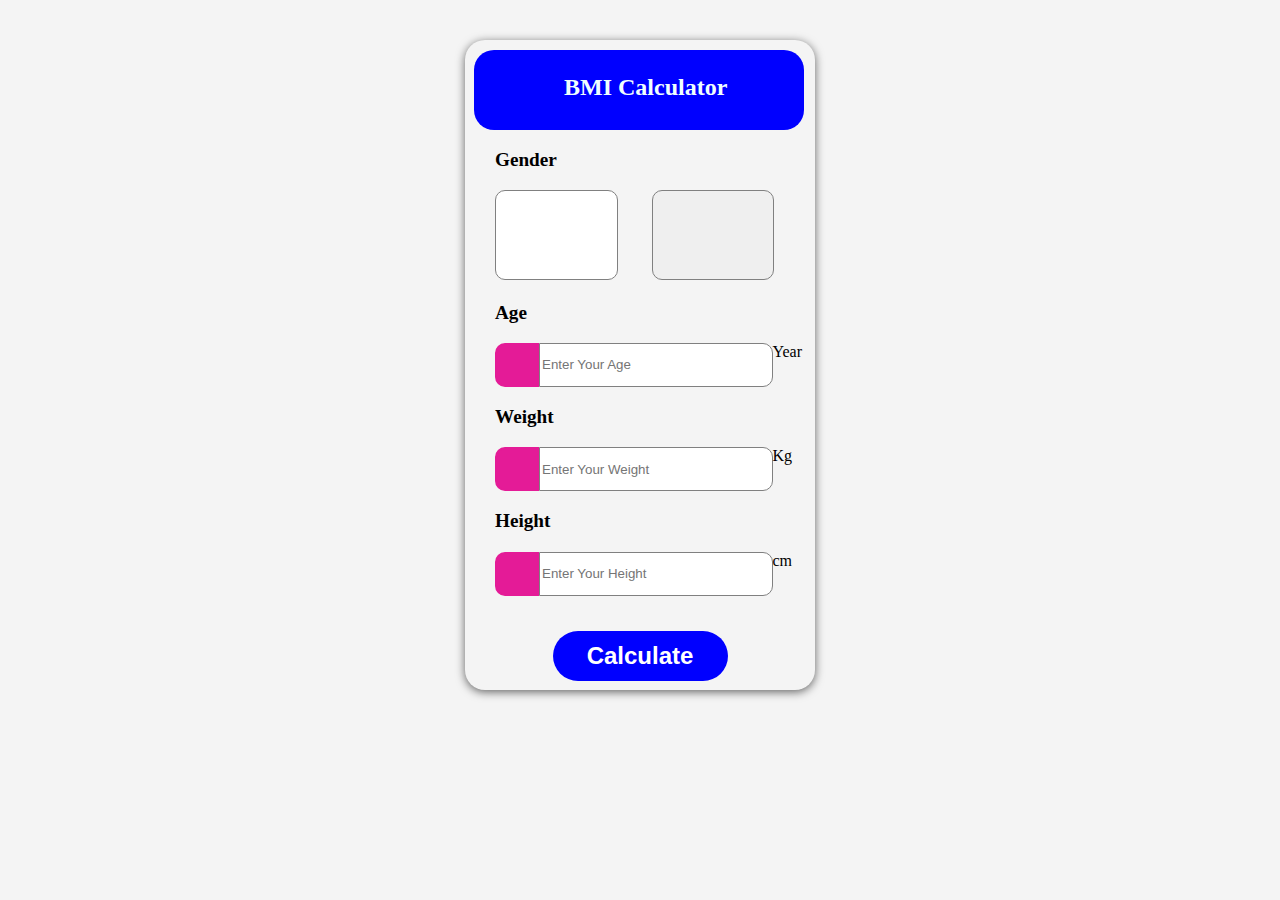
<file: index.html>
<!DOCTYPE html>
<html lang="en">
<head>
    <meta charset="UTF-8">
    <meta name="viewport" content="width=device-width, initial-scale=1.0">
    <title>BMI Calaculator</title>
    <link rel="stylesheet" href="https://cdnjs.cloudflare.com/ajax/libs/font-awesome/6.5.2/css/all.min.css" integrity="sha512-SnH5WK+bZxgPHs44uWIX+LLJAJ9/2PkPKZ5QiAj6Ta86w+fsb2TkcmfRyVX3pBnMFcV7oQPJkl9QevSCWr3W6A==" crossorigin="anonymous" referrerpolicy="no-referrer" />
    <link rel="stylesheet" href="style.css">
</head>
<body>
<div class="full">
    <div class="screen">
        <div class="box">
            <div class="fill">
                <div class="text"><p>BMI Calculator</p></div>
            </div>
        </div>
        <div class="gender s"><p>Gender</p></div>
      <button class="male"><i class="fa-solid fa-person l"></i></button>
                                                                    
      <button class="female" ><i class="fa-solid fa-person-dress l"></i></button>
        <div class="age s"><p>Age</p></div>
        <div class="both">
        <div class="logo log"><i class="fa-solid fa-person-cane person"></i></div>
        <input placeholder="Enter Your Age"  type="text"  class="enter a">Year
    </div>
    <div class="weight s"><p>Weight</p></div>
    <div class="both2"> 
        <div class="weight-logo log"><i class="fa-solid fa-weight-scale"></i></div>
        <input placeholder="Enter Your Weight" type="text" class="enter w">Kg 
    </div>
    <div class="height s"><p>Height</p></div>
    <div class="both3">
       <div class="height-logo log"><i class="fa-solid fa-person-arrow-up-from-line"></i></div>
       <input placeholder="Enter Your Height" type="text" class="enter h">cm
    </div>
    <div class="submit"><a onclick="calculateBMI" class="get" href="index2.html"><p>Calculate</p></a></div>
    </div>
  
</div>
<script src="index.js"></script>
</body>
</html>
</file>
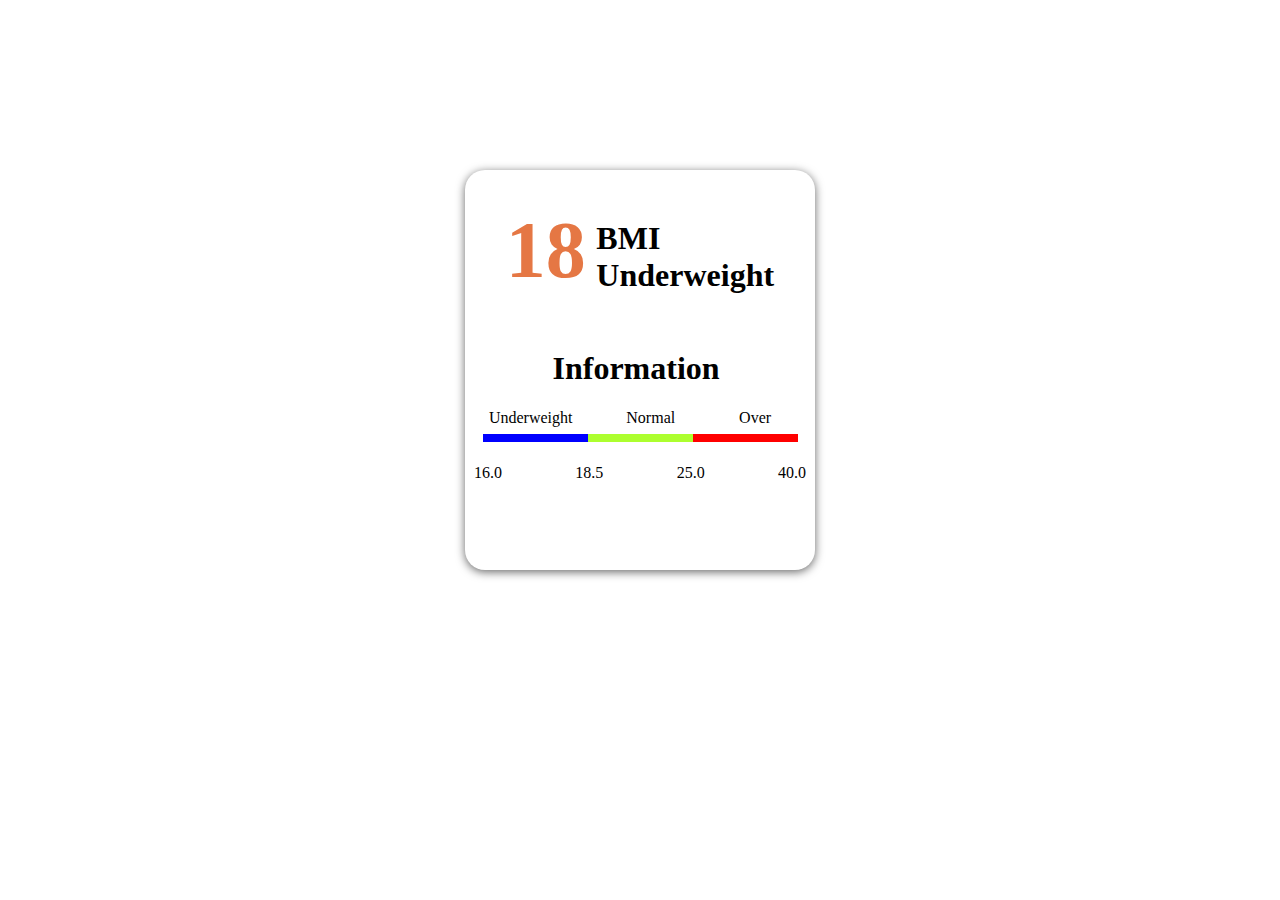
<file: index2.html>
<!DOCTYPE html>
<html lang="en">
<head>
    <meta charset="UTF-8">
    <meta name="viewport" content="width=device-width, initial-scale=1.0">
    <title>Document</title>
    <link rel="stylesheet" href="https://cdnjs.cloudflare.com/ajax/libs/font-awesome/6.5.2/css/all.min.css" integrity="sha512-SnH5WK+bZxgPHs44uWIX+LLJAJ9/2PkPKZ5QiAj6Ta86w+fsb2TkcmfRyVX3pBnMFcV7oQPJkl9QevSCWr3W6A==" crossorigin="anonymous" referrerpolicy="no-referrer" />
    <link rel="stylesheet" href="style2.css">
</head>
<body>
    <div class="full2">
        <div class="screen2">
            <div class="value"><h1 id="num">18</h1> 
                <div class="bmi1">BMI
                    <div class="result"></div>Underweight</div> 
            </div>
           
            <div class="scale"><div class="info"><h1>Information</h1></div>
                <div class="text"><p id="u">Underweight</p> <p id="n">Normal</p><p id="o">Over</p></div>
                <div class="colour">
                    <div class="under w"></div>
                <div class="normal w"></div>
                <div class="over w"></div>
            </div>
            <div class="measur"><p id="u-n">16.0</p> <p>18.5</p>
            <p>25.0</p><p id="n-o">40.0</p></div>
                
            </div>
           

        </div>

    </div>
    <script src="index.js"></script>
</body>
</html>
</file>
<file: style.css>
body {
    
    height: 100vh;
    margin: 0;
    background-color: #f4f4f4;
}
.full{
    display: flex;
    justify-content: center;

}
.screen{
   
    width: 350px;
    height: 650px;
    border-radius: 20px;
    margin-top: 40px;
    box-shadow: 0px 2px 10px rgba(0, 0, 0, 0.6);   
 
}
.box{
  
  justify-content: center;
  align-items: center;
    border-radius: 20px;
 height: 80px;
 width:330px;
 margin-top: 10px;
 margin-left: 9px;
}
.fill{
    border-radius: 20px;
    height: 100%;
    width: 100%;
     background-color: blue;
     display: flex;
     justify-content: center;
     align-items: flex-start
     

}
.text{
    height: 40px;
    width: 200px;
    margin-left:50px ;
   
    
}
.text p{
   color: azure;
   font-size: 1.5rem;  
   font-style: inherit; 
   font-weight: 600;

    
}
.s{
    font-size: 1.2rem;
    margin-left: 30px;
    font-weight: 600;
}

.male{ 
    height: 90px;
    width: 35%; 
    margin: 30px;
    margin-top: 0px;
    margin-bottom: 0px;
    font-size: 1rem;
    border-radius: 10px;
    border: 1px solid grey;
    background-color: white;
    
}
.female{ 
    height: 90px;
    width: 35%;  
    font-size: 1rem;
    border-radius: 10px;
    border: 1px solid grey;
}
.l{
    font-size: 3rem;
}
.male:hover{
    background-color: blue;
    color: white;
}

.female:hover{
    background-color: #E41B97;
    color: #f4f4f4;
}
.male:click{
    background-color: blue;
}
.male:active{
    background-color: green;
   
}
.log{
    height: 40px;
    width: 40px;
    border: 2px #E41B97 solid;
    margin-left: 30px;
    border-top-left-radius: 10px;
    border-bottom-left-radius:10px ;
    display: flex;
    justify-content: center;
    align-items: center;
    background-color: #E41B97;
    color: white;
}
.person{
    font-size: 1.5rem;
}
.both{
    display: flex;
    
}
.enter{
    border-top-right-radius: 10px;
    border-bottom-right-radius: 10px;
    border: 1px grey solid;
    width: 65%;
 
}
.both2{
display: flex;

}
.weight-logo{
    font-size: 1.5rem;
}
.both3{
    display: flex;
}
.height-logo{
    font-size: 1.5rem;
}
.submit{
    width: 100%;
    height: 100px;
    display: flex;
    justify-content: center;
    align-items: center;
}
.get{
    height: 50%;
    width: 50%;
    border-radius: 30px;
    display: flex;
    justify-content: center;
    align-items: center;
    margin-top: 20px;
    background-color: blue;
    border: none;
    text-decoration: none;

}
.get p{
    font-size: 1.5rem;
    font-weight: 600;
    font-family:'Gill Sans', 'Gill Sans MT', Calibri, 'Trebuchet MS', sans-serif;
    color: white;
    background: none;
   
}
</file>
<file: style2.css>
.full2{
    display: flex;
    justify-content: center;
    align-items: center;
    margin-top: 130px;
}
.screen2{
    width: 350px;
    height: 400px;
    border-radius: 20px;
    margin-top: 40px;
    box-shadow: 0px 2px 10px rgba(0, 0, 0, 0.6);    
}
.value{
    height: 100px;
    width: 100%;
   margin-top: 30px;
    display: flex;
    justify-content:center;
    align-items: center;
}
#num{
    font-size: 5rem;
    color: #e57744;
 
}
.bmi1{
    margin-top: 0px;
    margin-left: 3%;
    align-items: flex-start;
    height: 60%;
    font-size: 2rem;
    font-weight: 600;
}
.result{
    margin-top: 0px;
    font-size: 1rem;
    color: blue;
}
.scale{
   height: 50%;
   width: 100%;
 
   margin-top: 50px;
   
}
.colour{
    height: 20px;
    width: 100%px; 

   display: flex;
   justify-content: center;
   align-items: center;

}
.under{
    width: 30%;
    background-color: blue;
    height: 8px;
}
.normal{
      width: 30%;
    background-color: greenyellow;
    height: 8px;
}
.over{
    width: 30%;
    background-color: red;
    height: 8px;

}
.text{
    height: 10%;
    width: 100%;
    display: flex;
    align-items: center;
   justify-content: space-evenly;
   font-weight: 500;

}
#n{
    margin-right: px;
}
#u{
    margin-right: 10px;
    margin-left: -20px;
}
#o{
    margin-left: 20px;
}
.measur{
    display: flex;
    justify-content: space-between;
    width: 100%;
    align-items: center;
}
#u-n{
    margin-left: 9px;
}
#n-o{
    margin-right: 9px;
}
.info{
    margin-left: 25%;
}
</file>
